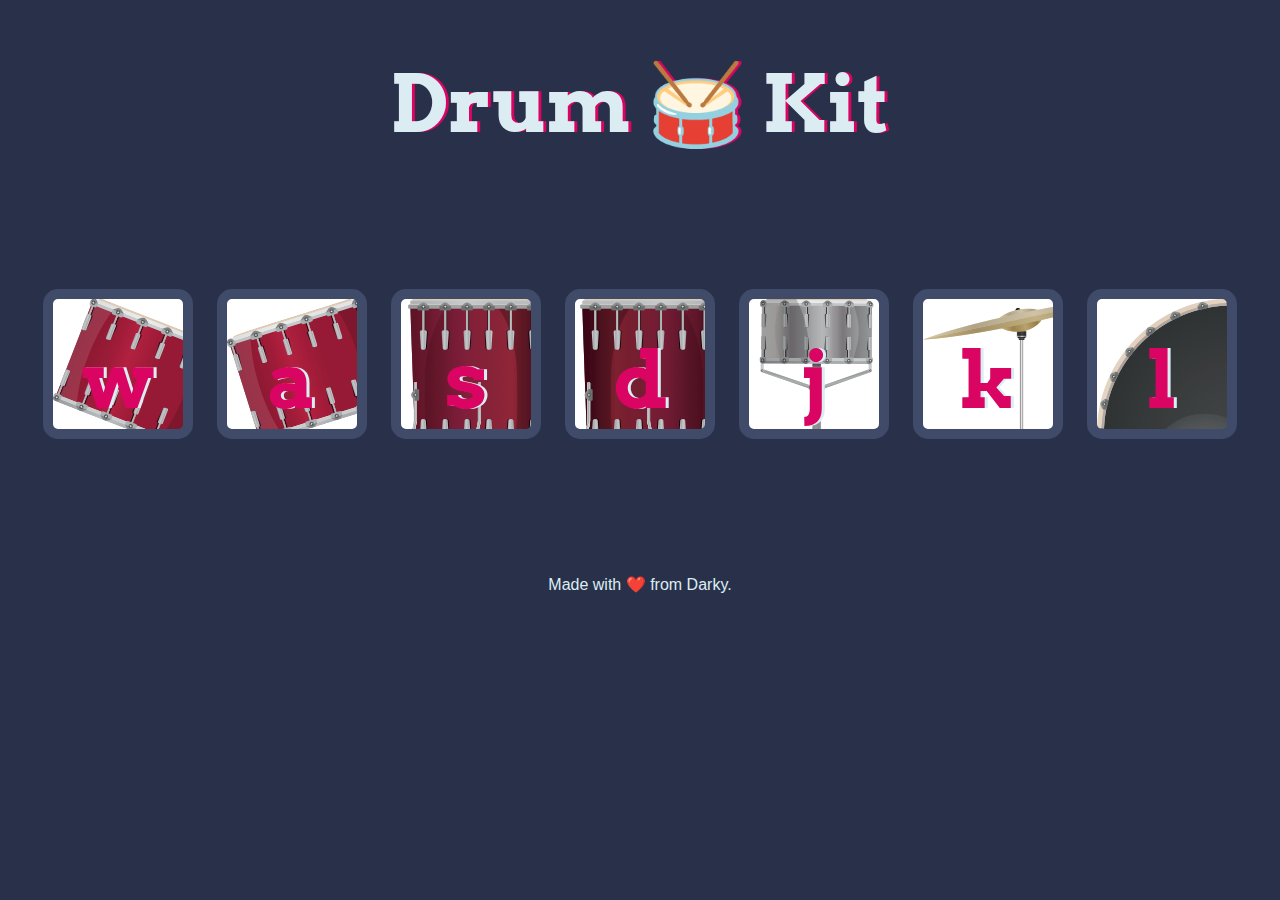
<file: Drum Kit/index.html>
<!DOCTYPE html>
<html lang="en" dir="ltr">

<head>
  <meta charset="utf-8">
  <title>Drum Kit</title>
  <link rel="stylesheet" href="styles.css">
  <link href="https://fonts.googleapis.com/css?family=Arvo" rel="stylesheet">
</head>

<body>
  <h1 id="title">Drum 🥁 Kit</h1>
  <div class="set">
    <button class="w drum">w</button>
    <button class="a drum">a</button>
    <button class="s drum">s</button>
    <button class="d drum">d</button>
    <button class="j drum">j</button>
    <button class="k drum">k</button>
    <button class="l drum">l</button>
  </div>


<script src="index.js" charset="utf-8"></script>

<footer>
  Made with ❤️ from Darky.
</footer>
</body>
</html>
</file>
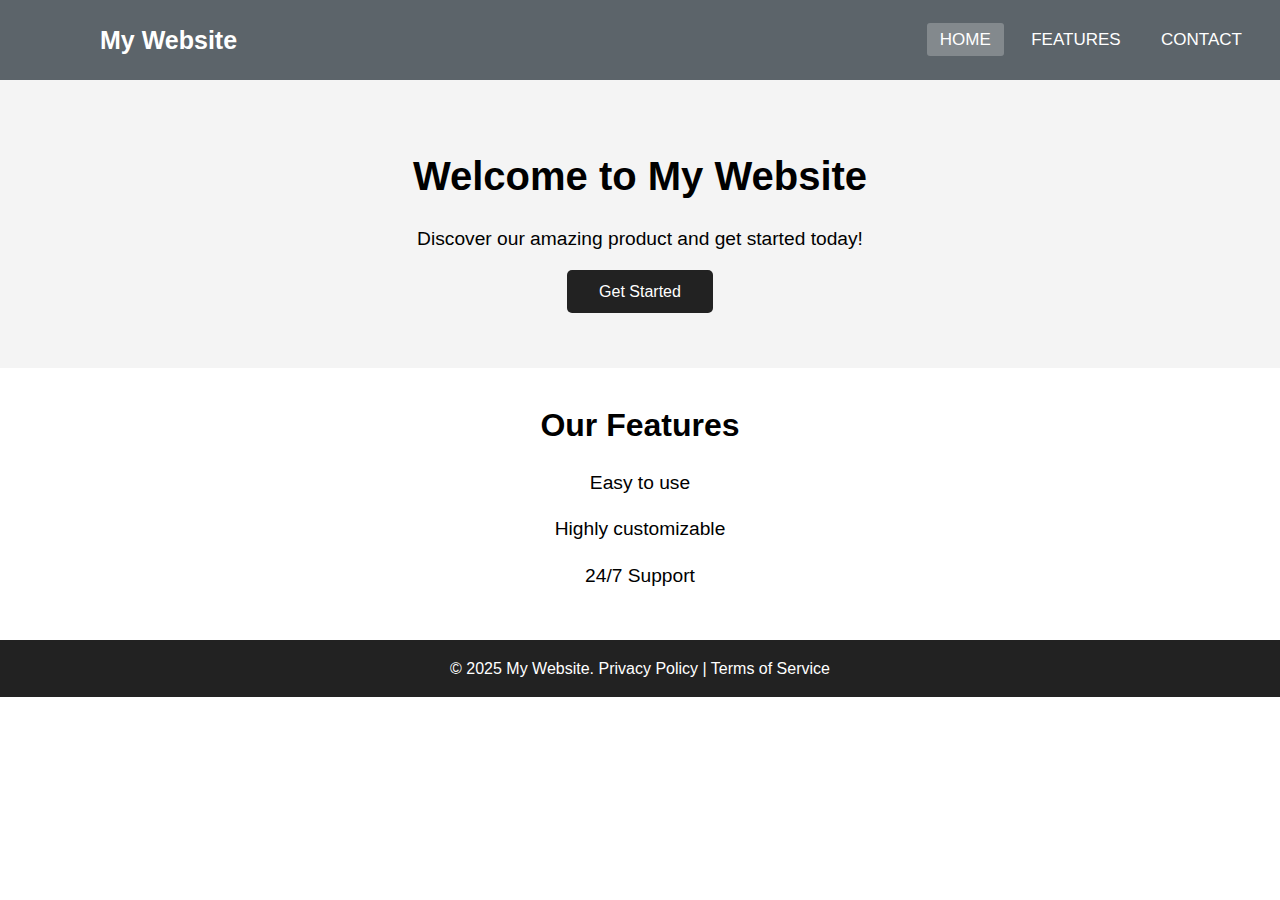
<file: Project-1/index.html>
<!DOCTYPE html>
<html lang="en">
<head>
  <meta charset="UTF-8">
  <meta http-equiv="X-UA-Compatible" content="IE=edge">
  <meta name="viewport" content="width=device-width, initial-scale=1.0">
  <title>Project-1</title>
  <link rel="stylesheet" href="styles.css">
  <link rel="shortcut icon" href="Images/LOGO.jpg" type="image/x-icon">
  <link rel="stylesheet" href="https://cdnjs.cloudflare.com/ajax/libs/font-awesome/5.15.3/css/all.min.css" />

</head>
<body>
  <header class="header">
    <nav>
      <input type="checkbox" id="check">
      <label for="check" class="checkbtn">
        <i class="fas fa-bars"></i>
      </label>
      <label class="logo">My Website</label>
      <ul>
        <li><a class="active" href="index.html">Home</a></li>
        <li><a href="features.html">Features</a></li>
        <li><a href="contact.html">Contact</a></li>
      </ul>
    </nav>
  </header>

  <section class="hero">
    <h1>Welcome to My Website</h1>
    <p>Discover our amazing product and get started today!</p>
    <a href="features.html" class="cta-btn">Get Started</a>
  </section>

  <section class="features">
    <h2>Our Features</h2>
    <ul>
      <li>Easy to use</li>
      <li>Highly customizable</li>
      <li>24/7 Support</li>
    </ul>
  </section>

  <footer>
    <p>&copy; 2025 My Website. <a href="#">Privacy Policy</a> | <a href="#">Terms of Service</a></p>
  </footer>

</body>
</html>
</file>
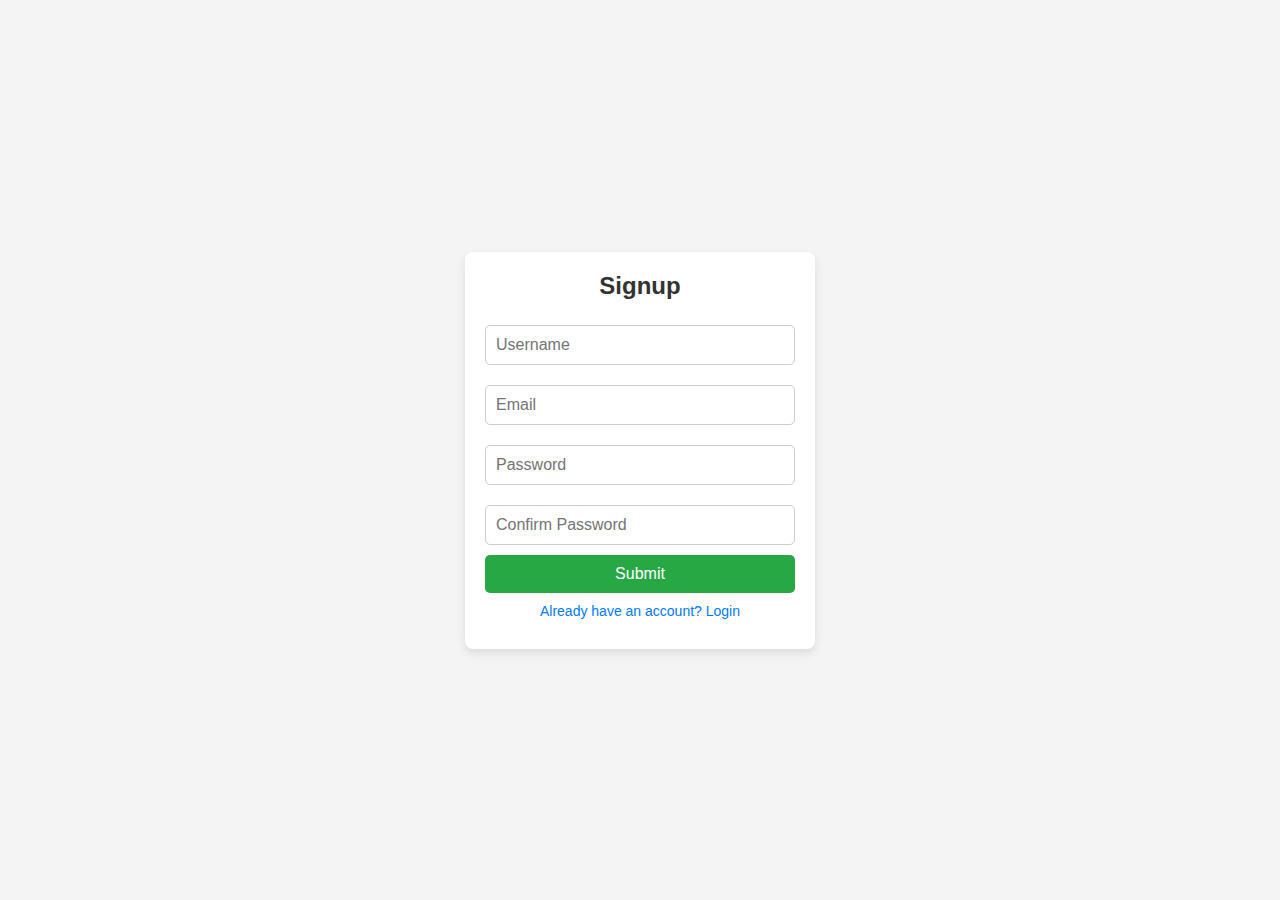
<file: Project-3/index.html>
<!DOCTYPE html>
<html lang="en">
<head>
    <meta charset="UTF-8">
    <meta name="viewport" content="width=device-width, initial-scale=1.0">
    <title>Signup & Login</title>
    <link rel="stylesheet" href="styles.css">
</head>
<body>
    <div class="container">
        <h2 id="form-title">Signup</h2>
        <form id="auth-form" action="auth.php" method="POST">
            <input type="hidden" name="action" value="signup">
            <input type="text" name="username" placeholder="Username" required>
            <input type="email" name="email" placeholder="Email" required>
            <input type="password" name="password" placeholder="Password" required>
            <input type="password" name="confirm_password" placeholder="Confirm Password">
            <button type="submit">Submit</button>
        </form>
        <p class="toggle" onclick="toggleForm()">Already have an account? Login</p>
        <p class="error" id="error-message"></p>
    </div>

    <script>
        function toggleForm() {
            const formTitle = document.getElementById("form-title");
            const form = document.getElementById("auth-form");
            const actionField = document.querySelector("[name='action']");
            if (formTitle.innerText === "Signup") {
                formTitle.innerText = "Login";
                actionField.value = "login";
                document.querySelector("[name='confirm_password']").style.display = "none";
            } else {
                formTitle.innerText = "Signup";
                actionField.value = "signup";
                document.querySelector("[name='confirm_password']").style.display = "block";
            }
        }
    </script>
</body>
</html>
</file>
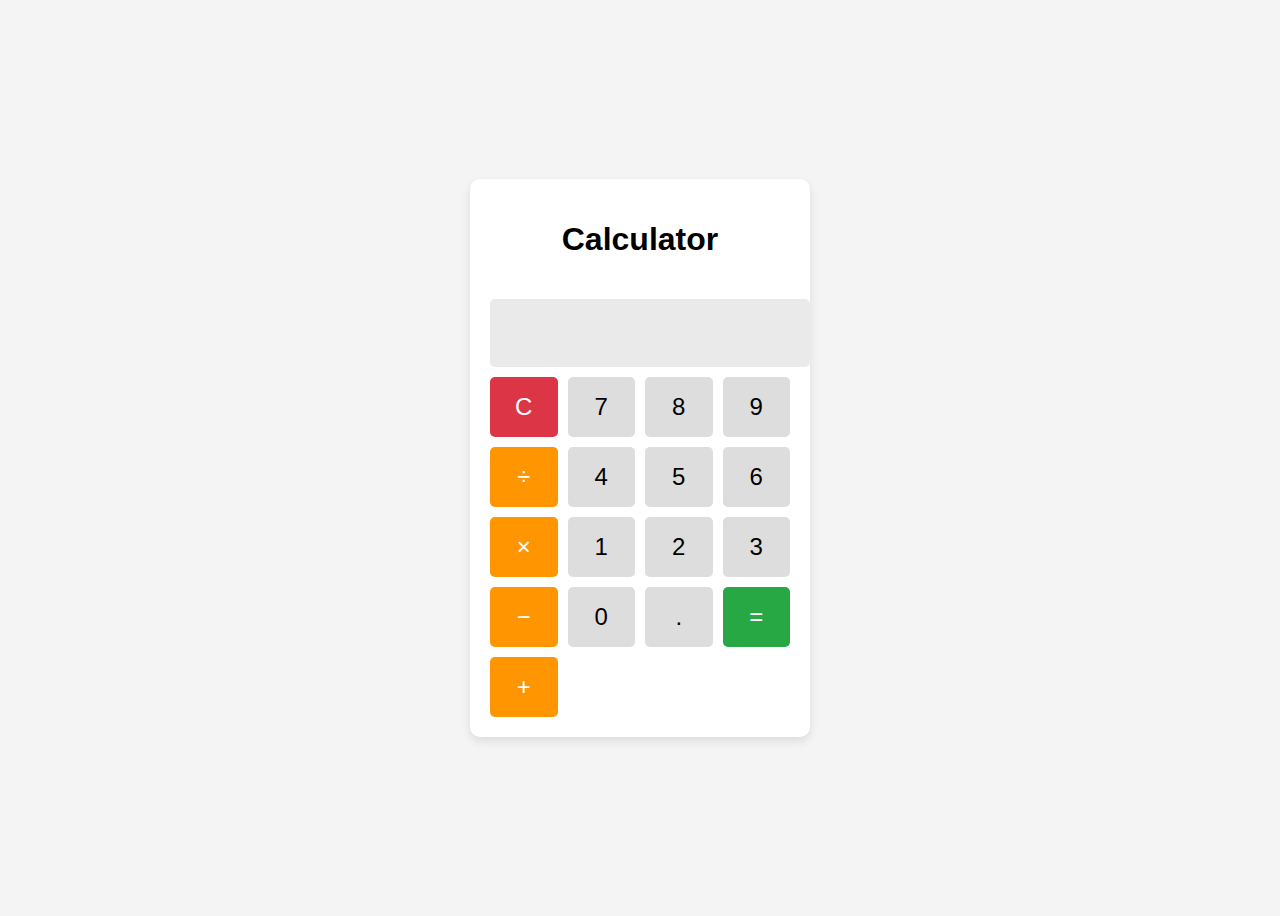
<file: Project-4/index.html>
<!DOCTYPE html>
<html lang="en">
<head>
    <meta charset="UTF-8">
    <meta name="viewport" content="width=device-width, initial-scale=1.0">
    <title>Calculator</title>
    <link rel="stylesheet" href="styles.css">
</head>
<body>
    
    <section class="calculator">
        <h1>Calculator</h1>
        <input type="text" class="display" id="display" disabled>
        <div class="buttons">
            <button class="clear" onclick="clearDisplay()">C</button>
            <button onclick="appendValue('7')">7</button>
            <button onclick="appendValue('8')">8</button>
            <button onclick="appendValue('9')">9</button>
            <button class="operator" onclick="appendValue('/')">&divide;</button>
            <button onclick="appendValue('4')">4</button>
            <button onclick="appendValue('5')">5</button>
            <button onclick="appendValue('6')">6</button>
            <button class="operator" onclick="appendValue('*')">&times;</button>
            <button onclick="appendValue('1')">1</button>
            <button onclick="appendValue('2')">2</button>
            <button onclick="appendValue('3')">3</button>
            <button class="operator" onclick="appendValue('-')">&minus;</button>
            <button onclick="appendValue('0')">0</button>
            <button onclick="appendValue('.')">.</button>
            <button class="equal" onclick="calculateResult()">=</button>
            <button class="operator" onclick="appendValue('+')">&plus;</button>
        </div>
    </section>
    <script src="index.js"></script>
</body>
</html>
</file>
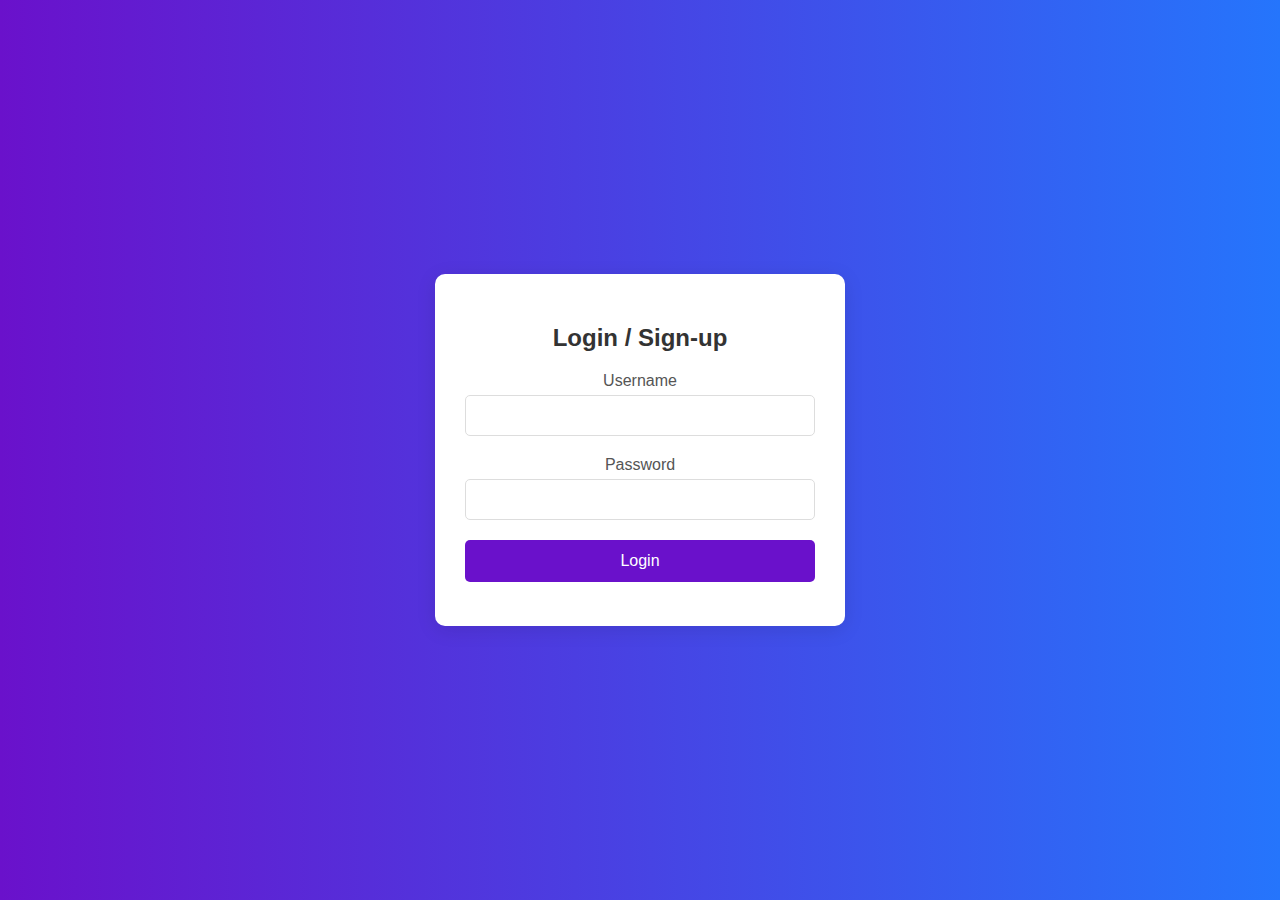
<file: Project-5/index.html>
<!DOCTYPE html>
<html lang="en">
<head>
    <meta charset="UTF-8">
    <meta name="viewport" content="width=device-width, initial-scale=1.0">
    <title>Login Form</title>
    <link rel="stylesheet" href="styles.css">
</head>
<body>
    <div class="container">
        <form id="loginForm">
            <h2>Login / Sign-up</h2>
            <div class="input-group">
                <label for="username">Username</label>
                <input type="text" id="username" name="username" required>
            </div>
            <div class="input-group">
                <label for="password">Password</label>
                <input type="password" id="password" name="password" required>
            </div>
            <button type="submit">Login</button>
            <p id="error-message" class="error-message"></p>
        </form>
    </div>
    <script src="index.js"></script>
</body>
</html>
</file>
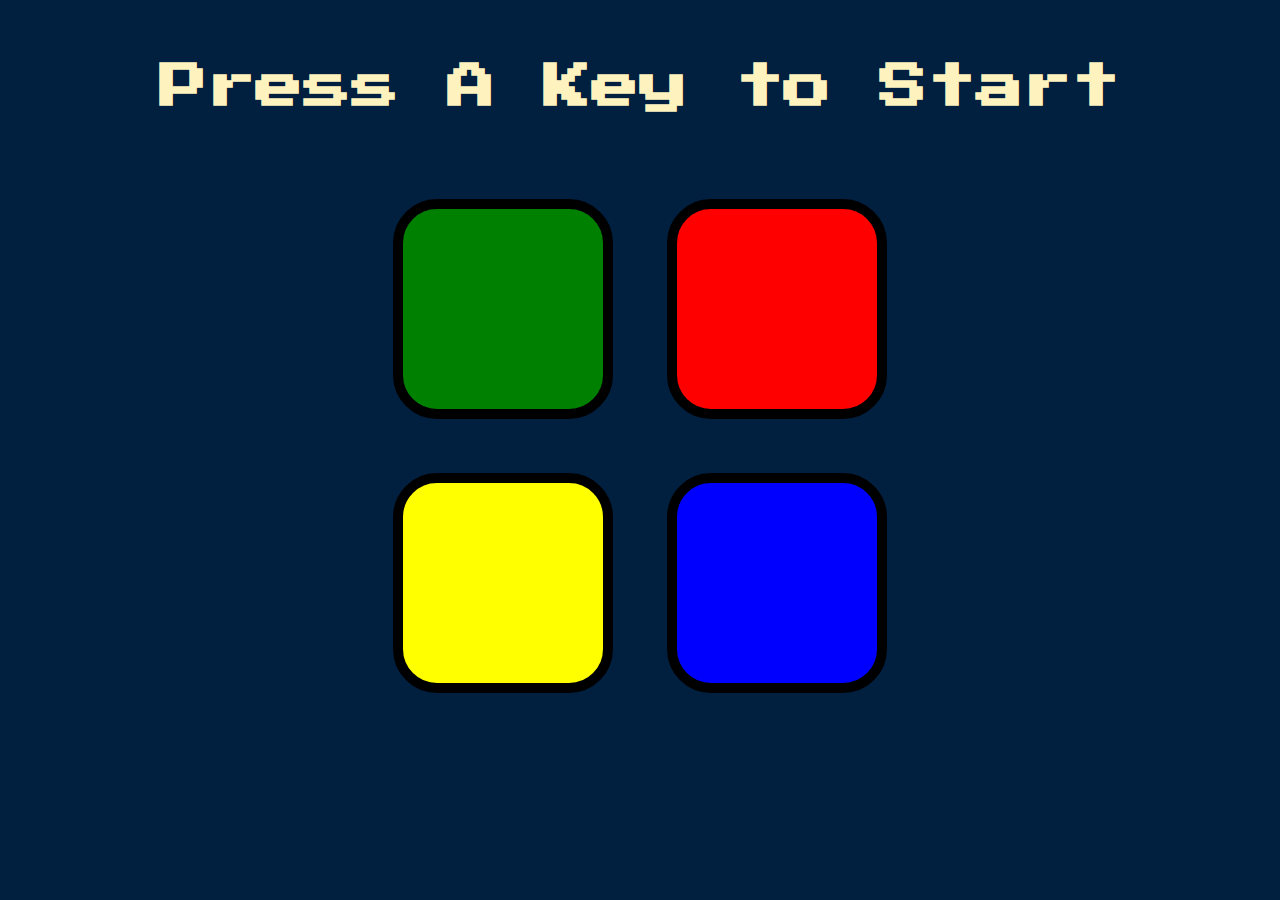
<file: Simon Game/index.html>
<!DOCTYPE html>
<html lang="en" dir="ltr">

<head>
  <meta charset="utf-8">
  <title>Simon</title>
  <link rel="stylesheet" href="styles.css">
  <link href="https://fonts.googleapis.com/css?family=Press+Start+2P" rel="stylesheet">
</head>

<body>
  <h1 id="level-title">Press A Key to Start</h1>
  <div class="container">
    <div lass="row">

      <div type="button" id="green" class="btn green">

      </div>

      <div type="button" id="red" class="btn red">

      </div>
    </div>

    <div class="row">

      <div type="button" id="yellow" class="btn yellow">

      </div>
      <div type="button" id="blue" class="btn blue">

      </div>

    </div>

  </div>

  <script src="https://ajax.googleapis.com/ajax/libs/jquery/3.3.1/jquery.min.js"></script>
  <script src="game.js" charset="utf-8"></script>

</body>

</html>
</file>
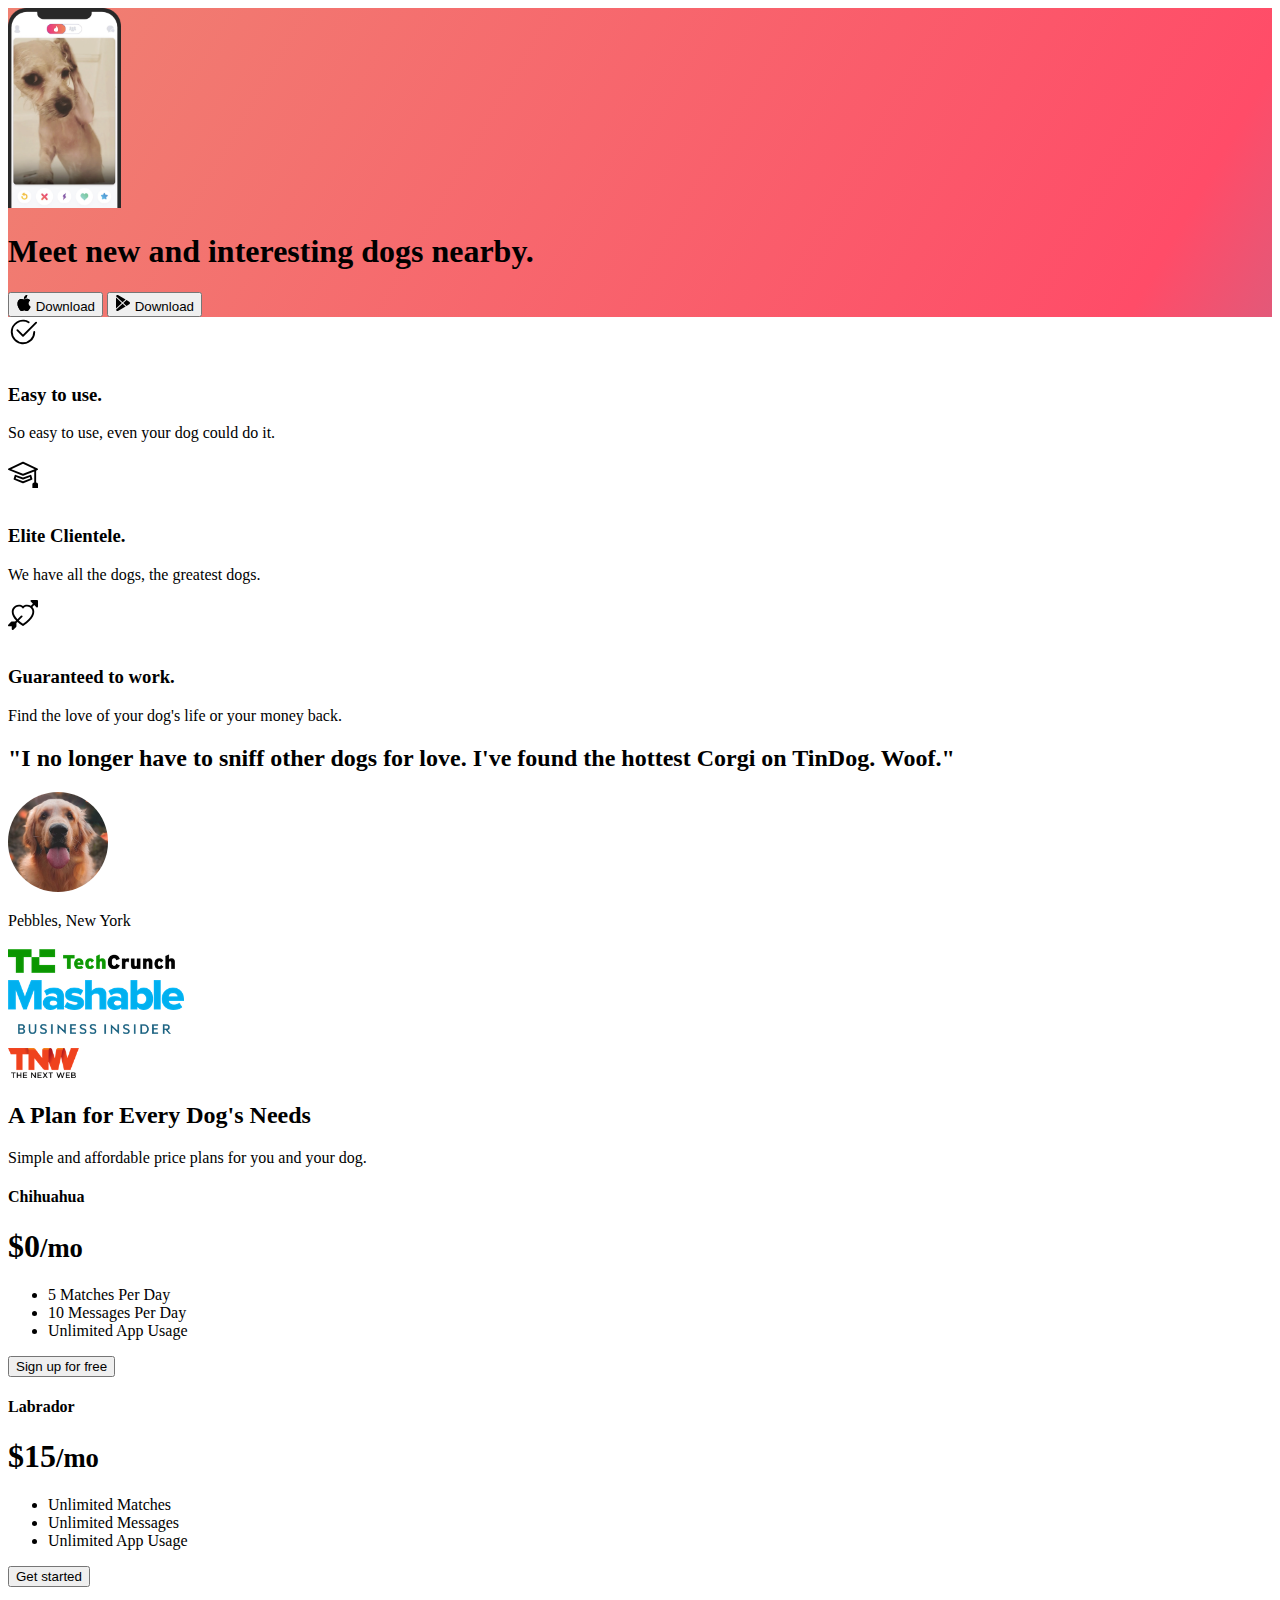
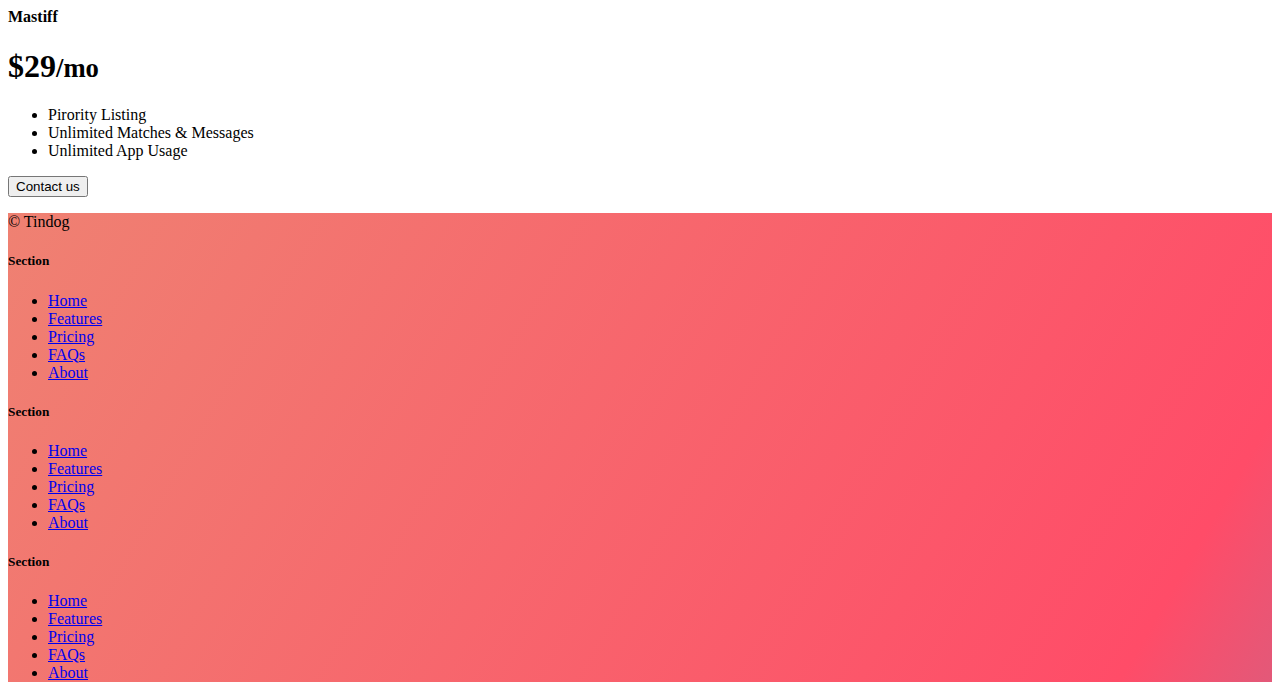
<file: TinDog Project/index.html>
<!DOCTYPE html>
<html lang="en">

<head>
  <meta charset="UTF-8">
  <meta name="viewport" content="width=device-width, initial-scale=1.0">
  <title>TinDog</title>
  <link href="https://cdn.jsdelivr.net/npm/bootstrap@5.3.0-alpha3/dist/css/bootstrap.min.css" rel="stylesheet"
    integrity="sha384-KK94CHFLLe+nY2dmCWGMq91rCGa5gtU4mk92HdvYe+M/SXH301p5ILy+dN9+nJOZ" crossorigin="anonymous">
  <link rel="stylesheet" href="./css/style.css">
</head>

<body>

  <section id="title" class="gradient-background">

    <div class="container col-xxl-8 px-4 pt-5">
      <div class="row flex-lg-row-reverse align-items-center g-5 pt-5">
        <div class="col-10 col-sm-8 col-lg-6">
          <img src="./images/iphone.png" class="d-block mx-lg-auto img-fluid" alt="Bootstrap Themes" height="200"
            loading="lazy">
        </div>
        <div class="col-lg-6">
          <h1 class="display-5 fw-bold text-body-emphasis lh-1 mb-3">Meet new and interesting dogs nearby.</h1>

          <div class="d-grid gap-2 d-md-flex justify-content-md-start">
            <button type="button" class="btn btn-light btn-lg px-4 me-md-2"><svg xmlns="http://www.w3.org/2000/svg"
                width="16" height="16" fill="currentColor" class="bi bi-apple mb-1" viewBox="0 0 16 16">
                <path
                  d="M11.182.008C11.148-.03 9.923.023 8.857 1.18c-1.066 1.156-.902 2.482-.878 2.516.024.034 1.52.087 2.475-1.258.955-1.345.762-2.391.728-2.43Zm3.314 11.733c-.048-.096-2.325-1.234-2.113-3.422.212-2.189 1.675-2.789 1.698-2.854.023-.065-.597-.79-1.254-1.157a3.692 3.692 0 0 0-1.563-.434c-.108-.003-.483-.095-1.254.116-.508.139-1.653.589-1.968.607-.316.018-1.256-.522-2.267-.665-.647-.125-1.333.131-1.824.328-.49.196-1.422.754-2.074 2.237-.652 1.482-.311 3.83-.067 4.56.244.729.625 1.924 1.273 2.796.576.984 1.34 1.667 1.659 1.899.319.232 1.219.386 1.843.067.502-.308 1.408-.485 1.766-.472.357.013 1.061.154 1.782.539.571.197 1.111.115 1.652-.105.541-.221 1.324-1.059 2.238-2.758.347-.79.505-1.217.473-1.282Z" />
                <path
                  d="M11.182.008C11.148-.03 9.923.023 8.857 1.18c-1.066 1.156-.902 2.482-.878 2.516.024.034 1.52.087 2.475-1.258.955-1.345.762-2.391.728-2.43Zm3.314 11.733c-.048-.096-2.325-1.234-2.113-3.422.212-2.189 1.675-2.789 1.698-2.854.023-.065-.597-.79-1.254-1.157a3.692 3.692 0 0 0-1.563-.434c-.108-.003-.483-.095-1.254.116-.508.139-1.653.589-1.968.607-.316.018-1.256-.522-2.267-.665-.647-.125-1.333.131-1.824.328-.49.196-1.422.754-2.074 2.237-.652 1.482-.311 3.83-.067 4.56.244.729.625 1.924 1.273 2.796.576.984 1.34 1.667 1.659 1.899.319.232 1.219.386 1.843.067.502-.308 1.408-.485 1.766-.472.357.013 1.061.154 1.782.539.571.197 1.111.115 1.652-.105.541-.221 1.324-1.059 2.238-2.758.347-.79.505-1.217.473-1.282Z" />
              </svg> Download</button>
            <button type="button" class="btn btn-outline-light btn-lg px-4"><svg xmlns="http://www.w3.org/2000/svg"
                width="16" height="16" fill="currentColor" class="bi bi-google-play mb-1" viewBox="0 0 16 16">
                <path
                  d="M14.222 9.374c1.037-.61 1.037-2.137 0-2.748L11.528 5.04 8.32 8l3.207 2.96 2.694-1.586Zm-3.595 2.116L7.583 8.68 1.03 14.73c.201 1.029 1.36 1.61 2.303 1.055l7.294-4.295ZM1 13.396V2.603L6.846 8 1 13.396ZM1.03 1.27l6.553 6.05 3.044-2.81L3.333.215C2.39-.341 1.231.24 1.03 1.27Z" />
              </svg> Download</button>
          </div>
        </div>
      </div>
    </div>
  </section>

  <section id="features">
    <div class="container mt-5">
      <div class="row g-4 py-5 row-cols-1 row-cols-lg-3">
        <div class="col d-flex align-items-start">
          <div
            class="icon-square text-body-emphasis bg-body-secondary d-inline-flex align-items-center justify-content-center fs-4 flex-shrink-0 me-3">
            <svg xmlns="http://www.w3.org/2000/svg" height="30" fill="currentColor" class="bi bi-check2-circle"
              viewBox="0 0 16 16">
              <path
                d="M2.5 8a5.5 5.5 0 0 1 8.25-4.764.5.5 0 0 0 .5-.866A6.5 6.5 0 1 0 14.5 8a.5.5 0 0 0-1 0 5.5 5.5 0 1 1-11 0z" />
              <path
                d="M15.354 3.354a.5.5 0 0 0-.708-.708L8 9.293 5.354 6.646a.5.5 0 1 0-.708.708l3 3a.5.5 0 0 0 .708 0l7-7z" />
            </svg>
          </div>
          <div>
            <h3 class="fs-2">Easy to use.</h3>
            <p>So easy to use, even your dog could do it.</p>

          </div>
        </div>
        <div class="col d-flex align-items-start">
          <div
            class="icon-square text-body-emphasis bg-body-secondary d-inline-flex align-items-center justify-content-center fs-4 flex-shrink-0 me-3">
            <svg xmlns="http://www.w3.org/2000/svg" height="30" fill="currentColor" class="bi bi-mortarboard"
              viewBox="0 0 16 16">
              <path
                d="M8.211 2.047a.5.5 0 0 0-.422 0l-7.5 3.5a.5.5 0 0 0 .025.917l7.5 3a.5.5 0 0 0 .372 0L14 7.14V13a1 1 0 0 0-1 1v2h3v-2a1 1 0 0 0-1-1V6.739l.686-.275a.5.5 0 0 0 .025-.917l-7.5-3.5ZM8 8.46 1.758 5.965 8 3.052l6.242 2.913L8 8.46Z" />
              <path
                d="M4.176 9.032a.5.5 0 0 0-.656.327l-.5 1.7a.5.5 0 0 0 .294.605l4.5 1.8a.5.5 0 0 0 .372 0l4.5-1.8a.5.5 0 0 0 .294-.605l-.5-1.7a.5.5 0 0 0-.656-.327L8 10.466 4.176 9.032Zm-.068 1.873.22-.748 3.496 1.311a.5.5 0 0 0 .352 0l3.496-1.311.22.748L8 12.46l-3.892-1.556Z" />
            </svg>
          </div>
          <div>
            <h3 class="fs-2">Elite Clientele.</h3>
            <p>We have all the dogs, the greatest dogs.</p>

          </div>
        </div>
        <div class="col d-flex align-items-start">
          <div
            class="icon-square text-body-emphasis bg-body-secondary d-inline-flex align-items-center justify-content-center fs-4 flex-shrink-0 me-3">
            <svg xmlns="http://www.w3.org/2000/svg" height="30" fill="currentColor" class="bi bi-arrow-through-heart"
              viewBox="0 0 16 16">
              <path fill-rule="evenodd"
                d="M2.854 15.854A.5.5 0 0 1 2 15.5V14H.5a.5.5 0 0 1-.354-.854l1.5-1.5A.5.5 0 0 1 2 11.5h1.793l.53-.53c-.771-.802-1.328-1.58-1.704-2.32-.798-1.575-.775-2.996-.213-4.092C3.426 2.565 6.18 1.809 8 3.233c1.25-.98 2.944-.928 4.212-.152L13.292 2 12.147.854A.5.5 0 0 1 12.5 0h3a.5.5 0 0 1 .5.5v3a.5.5 0 0 1-.854.354L14 2.707l-1.006 1.006c.236.248.44.531.6.845.562 1.096.585 2.517-.213 4.092-.793 1.563-2.395 3.288-5.105 5.08L8 13.912l-.276-.182a21.86 21.86 0 0 1-2.685-2.062l-.539.54V14a.5.5 0 0 1-.146.354l-1.5 1.5Zm2.893-4.894A20.419 20.419 0 0 0 8 12.71c2.456-1.666 3.827-3.207 4.489-4.512.679-1.34.607-2.42.215-3.185-.817-1.595-3.087-2.054-4.346-.761L8 4.62l-.358-.368c-1.259-1.293-3.53-.834-4.346.761-.392.766-.464 1.845.215 3.185.323.636.815 1.33 1.519 2.065l1.866-1.867a.5.5 0 1 1 .708.708L5.747 10.96Z" />
            </svg>
          </div>
          <div>
            <h3 class="fs-2">Guaranteed to work.</h3>
            <p>Find the love of your dog's life or your money back.</p>

          </div>
        </div>
      </div>
    </div>
  </section>


  <section id="testimonial">
    <div class="my-5">
      <div class="p-5 text-center bg-body-tertiary">
        <div class="container py-5">
          <h2 class="text-body-emphasis">"I no longer have to sniff other dogs for love. I've found the hottest Corgi on
            TinDog. Woof."</h2>
          <img class="profile-img mt-5" src="./images/dog-img.jpg" alt="dog image">
          <p class="col-lg-8 mx-auto lead mt-2">
            Pebbles, New York
          </p>
        </div>

        <div class="container">
          <div class="row">
            <div class="col-lg-3 col-sm-12">
              <img src="./images/techcrunch.png" alt="techcrunch" height="30">
            </div>
            <div class="col-lg-3 col-sm-12">
              <img src="./images/mashable.png" alt="mashable" height="30">
            </div>
            <div class="col-lg-3 col-sm-12">
              <img src="./images/bizinsider.png" alt="bizinsider" height="30">
            </div>
            <div class="col-lg-3 col-sm-12">
              <img src="./images/tnw.png" alt="tnw" height="30">
            </div>
          </div>
        </div>
      </div>
    </div>
  </section>


  <section id="pricing">
    <div class="container">
      <div class="pricing-header p-3 pb-md-4 mx-auto text-center">
        <h2 class="display-4 fw-normal">A Plan for Every Dog's Needs</h2>
        <p class="fs-5 text-body-secondary">Simple and affordable price plans for you and your dog.
      </div>
      <div class="row row-cols-1 row-cols-md-3 mb-3 text-center">
        <div class="col">
          <div class="card mb-4 rounded-3 shadow-sm">
            <div class="card-header py-3">
              <h4 class="my-0 fw-normal">Chihuahua</h4>
            </div>
            <div class="card-body">
              <h1 class="card-title pricing-card-title">$0<small class="text-body-secondary fw-light">/mo</small></h1>
              <ul class="list-unstyled mt-3 mb-4">
                <li>5 Matches Per Day</li>
                <li>10 Messages Per Day</li>
                <li>Unlimited App Usage</li>
              </ul>
              <button type="button" class="w-100 btn btn-lg btn-outline-dark">Sign up for free</button>
            </div>
          </div>
        </div>
        <div class="col">
          <div class="card mb-4 rounded-3 shadow-sm">
            <div class="card-header py-3">
              <h4 class="my-0 fw-normal">Labrador</h4>
            </div>
            <div class="card-body">
              <h1 class="card-title pricing-card-title">$15<small class="text-body-secondary fw-light">/mo</small></h1>
              <ul class="list-unstyled mt-3 mb-4">
                <li>Unlimited Matches</li>
                <li>Unlimited Messages</li>
                <li>Unlimited App Usage</li>
              </ul>
              <button type="button" class="w-100 btn btn-lg btn-dark">Get started</button>
            </div>
          </div>
        </div>
        <div class="col">
          <div class="card mb-4 rounded-3 shadow-sm border-dark">
            <div class="card-header py-3 text-bg-dark border-dark">
              <h4 class="my-0 fw-normal">Mastiff</h4>
            </div>
            <div class="card-body">
              <h1 class="card-title pricing-card-title">$29<small class="text-body-secondary fw-light">/mo</small></h1>
              <ul class="list-unstyled mt-3 mb-4">
                <li>Pirority Listing</li>
                <li>Unlimited Matches & Messages</li>
                <li>Unlimited App Usage</li>
              </ul>
              <button type="button" class="w-100 btn btn-lg btn-dark">Contact us</button>
            </div>
          </div>
        </div>
      </div>
    </div>
  </section>


  <section id="contact" class="gradient-background">
    <div class="container ">
      <footer class="row row-cols-1 row-cols-sm-2 row-cols-md-5 py-5 mt-5 border-top">
        <div class="col mb-3">

          <p class="text-body-secondary">© Tindog</p>
        </div>

        <div class="col mb-3">

        </div>

        <div class="col mb-3">
          <h5>Section</h5>
          <ul class="nav flex-column">
            <li class="nav-item mb-2"><a href="#" class="nav-link p-0 text-body-secondary">Home</a></li>
            <li class="nav-item mb-2"><a href="#" class="nav-link p-0 text-body-secondary">Features</a></li>
            <li class="nav-item mb-2"><a href="#" class="nav-link p-0 text-body-secondary">Pricing</a></li>
            <li class="nav-item mb-2"><a href="#" class="nav-link p-0 text-body-secondary">FAQs</a></li>
            <li class="nav-item mb-2"><a href="#" class="nav-link p-0 text-body-secondary">About</a></li>
          </ul>
        </div>

        <div class="col mb-3">
          <h5>Section</h5>
          <ul class="nav flex-column">
            <li class="nav-item mb-2"><a href="#" class="nav-link p-0 text-body-secondary">Home</a></li>
            <li class="nav-item mb-2"><a href="#" class="nav-link p-0 text-body-secondary">Features</a></li>
            <li class="nav-item mb-2"><a href="#" class="nav-link p-0 text-body-secondary">Pricing</a></li>
            <li class="nav-item mb-2"><a href="#" class="nav-link p-0 text-body-secondary">FAQs</a></li>
            <li class="nav-item mb-2"><a href="#" class="nav-link p-0 text-body-secondary">About</a></li>
          </ul>
        </div>

        <div class="col mb-3">
          <h5>Section</h5>
          <ul class="nav flex-column">
            <li class="nav-item mb-2"><a href="#" class="nav-link p-0 text-body-secondary">Home</a></li>
            <li class="nav-item mb-2"><a href="#" class="nav-link p-0 text-body-secondary">Features</a></li>
            <li class="nav-item mb-2"><a href="#" class="nav-link p-0 text-body-secondary">Pricing</a></li>
            <li class="nav-item mb-2"><a href="#" class="nav-link p-0 text-body-secondary">FAQs</a></li>
            <li class="nav-item mb-2"><a href="#" class="nav-link p-0 text-body-secondary">About</a></li>
          </ul>
        </div>
      </footer>
    </div>
  </section>
</body>

</html>
</file>
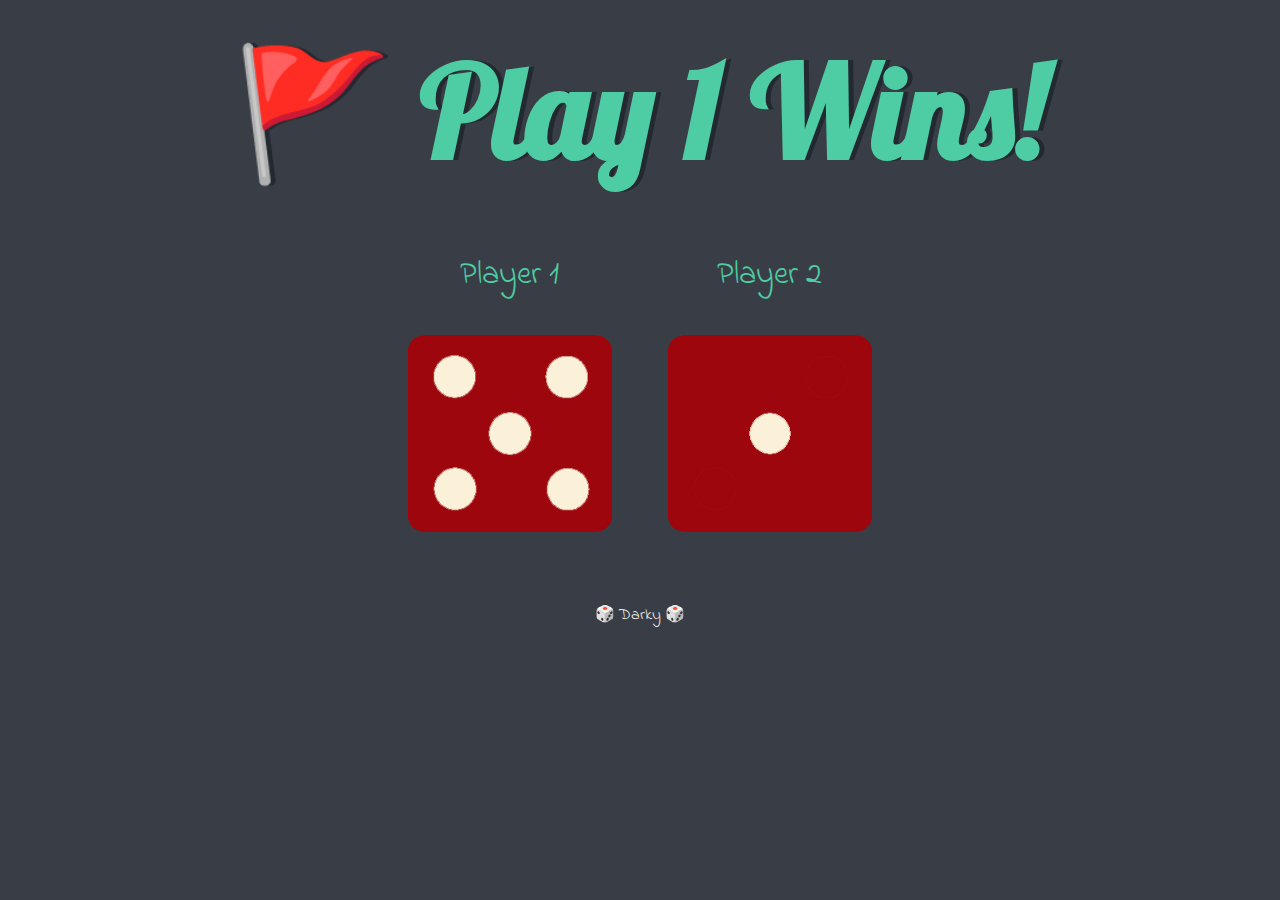
<file: Dicee/dicee.html>
<!DOCTYPE html>
<html lang="en" dir="ltr">
  <head>
    <meta charset="utf-8">
    <title>Dicee</title>
    <link rel="stylesheet" href="styles.css">
    <link href="https://fonts.googleapis.com/css?family=Indie+Flower|Lobster" rel="stylesheet">

  </head>
  <body>

    <div class="container">
      <h1>Refresh Me</h1>

      <div class="dice">
        <p>Player 1</p>
        <img class="img1" src="images/dice6.png">
      </div>

      <div class="dice">
        <p>Player 2</p>
        <img class="img2" src="images/dice6.png">
      </div>

    </div>

    <script src="index.js" charset="utf-8"></script>

      </body>

      <footer>
        🎲 Darky 🎲 
      </footer>
    </html>
</file>
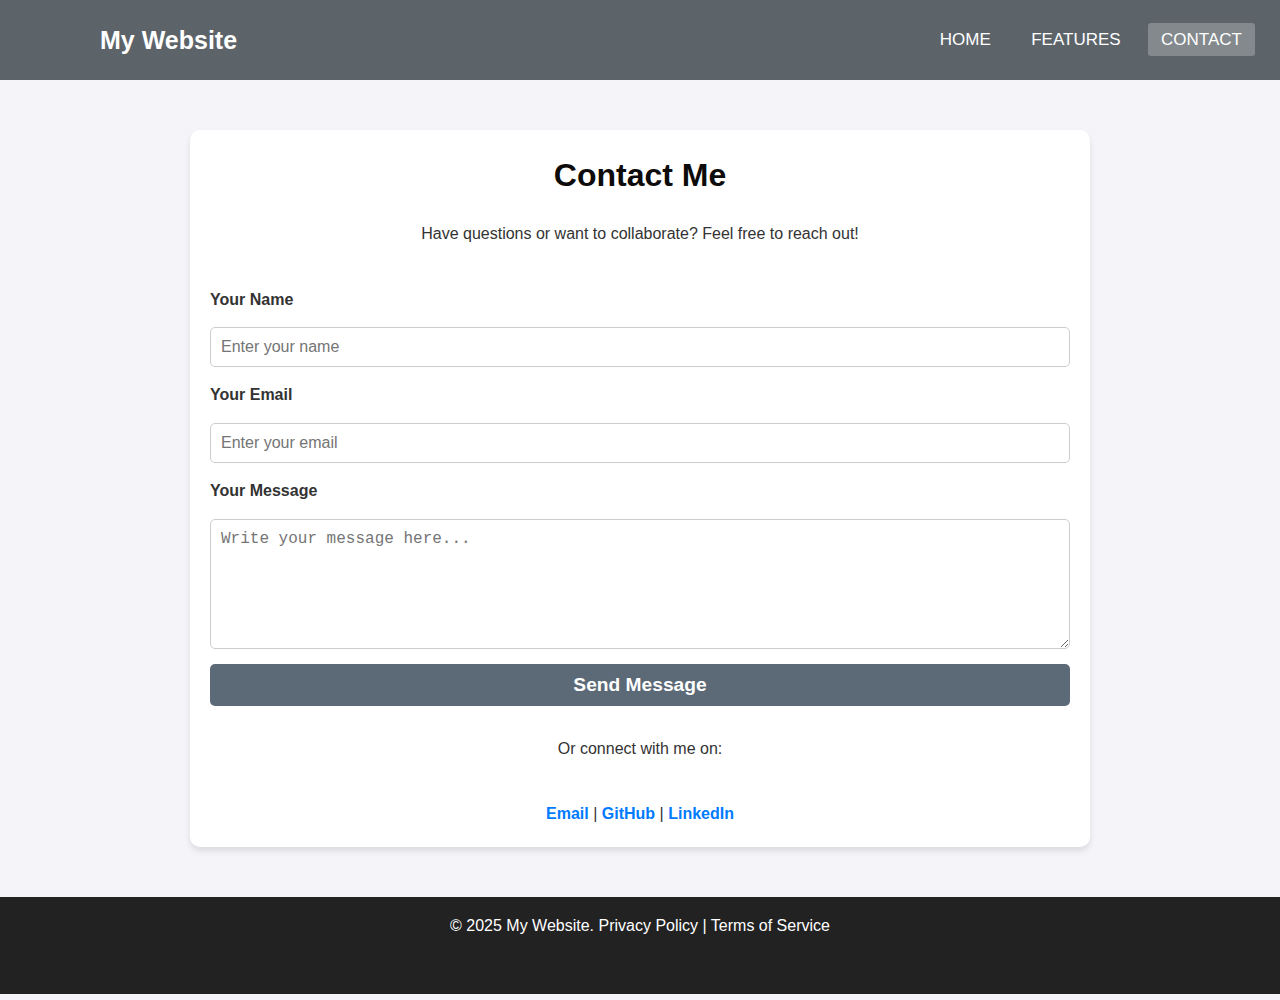
<file: Project-1/contact.html>
<!DOCTYPE html>
<html lang="en">
<head>
  <meta charset="UTF-8">
  <meta name="viewport" content="width=device-width, initial-scale=1.0">
  <title>Contact</title>
  <link rel="stylesheet" href="contact.css">
  <link rel="stylesheet" href="https://cdnjs.cloudflare.com/ajax/libs/font-awesome/5.15.3/css/all.min.css" />

</head>
<body>
  <header class="header">
    <nav>
      <input type="checkbox" id="check">
      <label for="check" class="checkbtn">
        <i class="fas fa-bars"></i>
      </label>
      <label class="logo">My Website</label>
      <ul>
        <li><a href="index.html">Home</a></li>
        <li><a href="features.html">Features</a></li>
        <li><a class="active" href="contact.html">Contact</a></li>
      </ul>
    </nav>
  </header>
  
    <div class="container">
      <h1>Contact Me</h1>
      <p>Have questions or want to collaborate? Feel free to reach out!</p>
      <form action="https://formspree.io/f/{your_form_id}" method="POST">
        <label for="name">Your Name</label>
        <input type="text" id="name" name="name" placeholder="Enter your name" required>
  
        <label for="email">Your Email</label>
        <input type="email" id="email" name="_replyto" placeholder="Enter your email" required>
  
        <label for="message">Your Message</label>
        <textarea id="message" name="message" rows="6" placeholder="Write your message here..." required></textarea>
  
        <button type="submit">Send Message</button>
      </form>
  
      <div class="contact-info">
        <p>Or connect with me on:</p>
        <a href="mailto:rajsurya5789@gmail.com">Email</a> | 
        <a href="https://github.com/DarkzCoderr" target="_blank">GitHub</a> | 
        <a href="https://linkedin.com/in/suryawebdev" target="_blank">LinkedIn</a>
      </div>
    </div>

  <footer>
    <p>&copy; 2025 My Website. <a href="#">Privacy Policy</a> | <a href="#">Terms of Service</a></p>
  </footer>
</body>
</html>
</file>
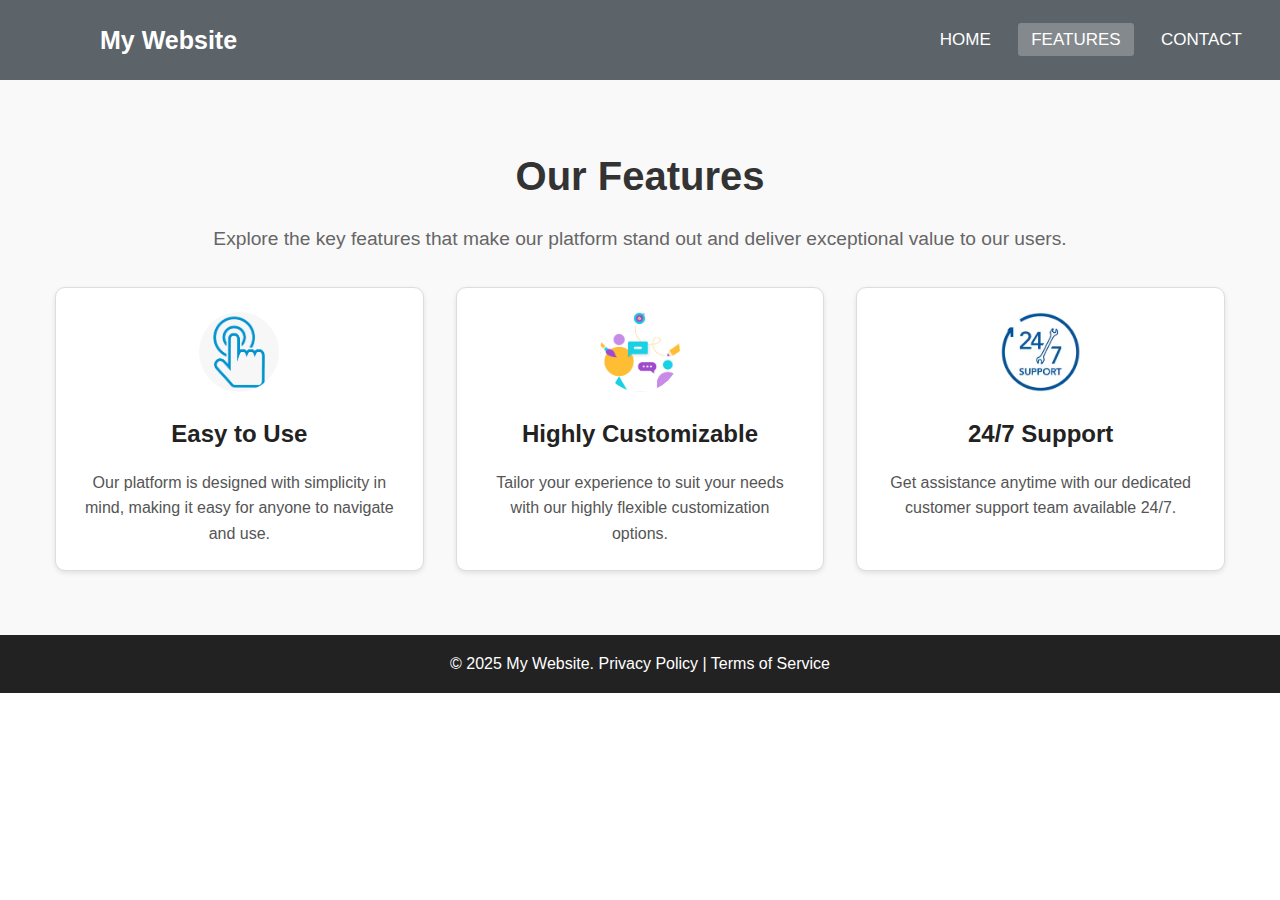
<file: Project-1/features.html>
<!DOCTYPE html>
<html lang="en">
<head>
  <meta charset="UTF-8">
  <meta name="viewport" content="width=device-width, initial-scale=1.0">
  <title>Features</title>
  <link rel="stylesheet" href="features.css">
  <link rel="stylesheet" href="https://cdnjs.cloudflare.com/ajax/libs/font-awesome/5.15.3/css/all.min.css" />

</head>
<body>
  <header class="header">
    <nav>
      <input type="checkbox" id="check">
      <label for="check" class="checkbtn">
        <i class="fas fa-bars"></i>
      </label>
      <label class="logo">My Website</label>
      <ul>
        <li><a href="index.html">Home</a></li>
        <li><a class="active" href="features.html">Features</a></li>
        <li><a href="contact.html">Contact</a></li>
      </ul>
    </nav>
  </header>

  <section class="feature-page">
    <div class="container">
      <h1 class="section-title">Our Features</h1>
      <p class="section-subtitle">
        Explore the key features that make our platform stand out and deliver exceptional value to our users.
      </p>
      <div class="features-grid">

        <div class="feature-card">
          <img src="Images/easy-access.png" alt="Easy to Use" class="feature-icon">
          <h2>Easy to Use</h2>
          <p>
            Our platform is designed with simplicity in mind, making it easy for anyone to navigate and use.
          </p>
        </div>

        <div class="feature-card">
          <img src="Images/customisable.webp" alt="Customizable" class="feature-icon">
          <h2>Highly Customizable</h2>
          <p>
            Tailor your experience to suit your needs with our highly flexible customization options.
          </p>
        </div>

        <div class="feature-card">
          <img src="Images/support.avif" alt="24/7 Support" class="feature-icon">
          <h2>24/7 Support</h2>
          <p>
            Get assistance anytime with our dedicated customer support team available 24/7.
          </p>
        </div>
      </div>
    </div>
  </section>

  <footer>
    <p>&copy; 2025 My Website. <a href="#">Privacy Policy</a> | <a href="#">Terms of Service</a></p>
  </footer>
</body>
</html>
</file>
<file: Drum Kit/styles.css>
body {
  text-align: center;
  background-color: #283149;
}

h1 {
  font-size: 5rem;
  color: #DBEDF3;
  font-family: "Arvo", cursive;
  text-shadow: 3px 0 #DA0463;

}

footer {
  color: #DBEDF3;
  font-family: sans-serif;
}

.w {
  background-image: url("images/tom1.png");
}

.a {
  background-image: url("images/tom2.png");
}

.s {
  background-image: url("images/tom3.png");
}

.d {
  background-image: url("images/tom4.png");
}

.j {
  background-image: url("images/snare.png");
}

.k {
  background-image: url("images/crash.png");
}

.l {
  background-image: url("images/kick.png");
}

.set {
  margin: 10% auto;
}

.pressed {
  box-shadow: 0 3px 4px 0 #DBEDF3;
  opacity: 0.5;
}

.red {
  color: red;
}

.drum {
  outline: none;
  border: 10px solid #404B69;
  font-size: 5rem;
  font-family: 'Arvo', cursive;
  line-height: 2;
  font-weight: 900;
  color: #DA0463;
  text-shadow: 3px 0 #DBEDF3;
  border-radius: 15px;
  display: inline-block;
  width: 150px;
  height: 150px;
  text-align: center;
  margin: 10px;
  background-color: white;
}
</file>
<file: Project-1/styles.css>
* {
  margin: 0;
  padding: 0;
  box-sizing: border-box;
}

body {
  font-family: 'Arial', sans-serif;
  line-height: 1.6;
}

.container {
  max-width: 1200px;
  margin: 0 auto;
  padding: 0 15px;
}

nav {
  background: #5c646a;
  height: 80px;
  width: 100%;
}
label.logo {
  color: white;
  font-size: 25px;
  line-height: 80px;
  padding: 0 100px;
  font-weight: bold;
}
nav ul {
  float: right;
  margin-right: 20px;
}
nav ul li {
  display: inline-block;
  line-height: 80px;
  margin: 0 5px;
}
nav ul li a {
  color: white;
  font-size: 17px;
  padding: 7px 13px;
  border-radius: 3px;
  text-transform: uppercase;
  text-decoration: none;
}
a.active,
a:hover {
  background: #ffffff3d;
  transition: .5s;
}
.checkbtn {
  font-size: 22px;
  color: white;
  float: right;
  line-height: 80px;
  margin-right: 30px;
  cursor: pointer;
  display: none;
}
#check {
  display: none;
}
@media (max-width: 1050px) {
  label.logo {
    padding-left: 30px;
  }
  nav ul li a {
    font-size: 16px;
  }
}

.hero {
  text-align: center;
  padding: 4rem 1rem;
  background: #f4f4f4;
}

.hero h1 {
  font-size: 2.5rem;
  margin-bottom: 1rem;
}

.hero p {
  font-size: 1.2rem;
  margin-bottom: 1.5rem;
}

.cta-btn {
  background-color: #222;
  color: white;
  padding: 0.8rem 2rem;
  text-decoration: none;
  border-radius: 5px;
  transition: background 0.3s ease;
}

.cta-btn:hover {
  background-color: #444;
}


.features {
  padding: 2rem 1rem;
  text-align: center;
}

.features h2 {
  font-size: 2rem;
  margin-bottom: 1rem;
}

.features ul {
  list-style: none;
}

.features ul li {
  font-size: 1.2rem;
  margin-bottom: 1rem;
}


/*media query for mobile width!!*/
@media (max-width: 890px) {
  .checkbtn {
    display: block;
  }
  label.logo {
    font-size: 22px;
  }
  ul {
    position: fixed;
    width: 100%;
    height: 100vh;
    background: #5c646a;
    top: 80px;
    left: -100%;
    text-align: center;
    transition: all .5s;
  }
  nav ul li {
    display: block;
    margin: 50px 0;
    line-height: 30px;
  }
  nav ul li a {
    font-size: 20px;
  }
  a:hover,
  a.active {
    background: none;
    color: #0082e6;
  }
  #check:checked~ul {
    left: 0;
  }
}

footer {
  background-color: #222;
  color: white;
  text-align: center;
  padding: 1rem;
}

footer a {
  color: white;
  text-decoration: none;
}

footer a:hover {
  text-decoration: underline;
}
</file>
<file: Project-3/styles.css>
* { 
    font-family: Arial, sans-serif; 
    box-sizing: border-box; 
    margin: 0; 
    padding: 0;
}

body { 
    display: flex; 
    justify-content: center; 
    align-items: center; 
    height: 100vh; 
    background: #f4f4f4; 
    padding: 20px; 
}

.container { 
    width: 100%; 
    max-width: 350px; 
    padding: 20px; 
    background: white; 
    box-shadow: 0 4px 10px rgba(0, 0, 0, 0.1); 
    border-radius: 8px; 
}

h2 { 
    text-align: center; 
    color: #333; 
    margin-bottom: 15px; 
}

input { 
    width: 100%; 
    padding: 10px; 
    margin: 10px 0; 
    border: 1px solid #ccc; 
    border-radius: 5px; 
    font-size: 16px; 
    outline: none; 
    transition: border 0.3s ease-in-out; 
}

input:focus { 
    border-color: #007bff; 
    box-shadow: 0 0 5px rgba(0, 123, 255, 0.2); 
}

button { 
    width: 100%; 
    padding: 10px; 
    background: #28a745; 
    color: white; 
    border: none; 
    border-radius: 5px; 
    cursor: pointer; 
    font-size: 16px; 
    transition: background 0.3s ease-in-out; 
}
button:hover { 
    background: #218838; 
}
.toggle { 
    text-align: center; 
    margin-top: 10px; 
    color: #007bff; 
    cursor: pointer; 
    font-size: 14px; 
    transition: color 0.3s ease-in-out; 
}
.toggle:hover { 
    text-decoration: underline; 
}
.error { 
    color: red; 
    text-align: center; 
    font-size: 14px; 
    margin-top: 10px; 
}
</file>
<file: Project-4/styles.css>
body {
    display: flex;
    justify-content: center;
    align-items: center;
    height: 100vh;
    background-color: #f4f4f4;
    font-family: Arial, sans-serif;
}
h1{
    text-align: center;
    font-family:'Trebuchet MS', 'Lucida Sans Unicode',
     'Lucida Grande', 'Lucida Sans', Arial, sans-serif;
    padding-bottom: 20px;
}
.calculator {
    width: 90%;
    max-width: 300px;
    background: #fff;
    padding: 1.25rem;
    border-radius: 0.625rem;
    box-shadow: 0 4px 10px rgba(0, 0, 0, 0.1);
}
.display {
    width: 100%;
    height: 3rem;
    text-align: right;
    font-size: 2rem;
    padding: 0.625rem;
    border: none;
    outline: none;
    background: #eaeaea;
    border-radius: 0.3125rem;
    margin-bottom: 0.625rem;
}
.buttons {
    display: grid;
    grid-template-columns: repeat(4, 1fr);
    gap: 0.625rem;
}
button {
    padding: 1rem;
    font-size: 1.5rem;
    border: none;
    border-radius: 0.3125rem;
    cursor: pointer;
    background: #ddd;
}
button:hover {
    background: #ccc;
}
.operator {
    background: #ff9500;
    color: white;
}
.operator:hover {
    background: #e08900;
}
.equal {
    background: #28a745;
    color: white;
}
.equal:hover {
    background: #218838;
}
.clear {
    background: #dc3545;
    color: white;
}
.clear:hover {
    background: #c82333;
}
@media (max-width: 400px) {
    .calculator {
        width: 100%;
        padding: 1rem;
    }
    .display {
        font-size: 1.5rem;
        height: 2.5rem;
    }
    button {
        font-size: 1.2rem;
        padding: 0.75rem;
    }
}
</file>
<file: Project-5/styles.css>
body {
    font-family: 'Arial', sans-serif;
    background: linear-gradient(to right, #6a11cb, #2575fc);
    display: flex;
    justify-content: center;
    align-items: center;
    height: 100vh;
    margin: 0;
}

.container {
    background-color: #ffffff;
    padding: 30px;
    border-radius: 10px;
    box-shadow: 0 4px 20px rgba(0, 0, 0, 0.1);
    width: 350px;
    text-align: center;
}

h2 {
    margin-bottom: 20px;
    color: #333;
    font-family:Arial, Helvetica, sans-serif;
}

.input-group {
    margin-bottom: 20px;
}

label {
    display: block;
    margin-bottom: 5px;
    color: #555;
}

input {
    width: 100%;
    padding: 12px;
    border: 1px solid #ddd;
    border-radius: 5px;
    box-sizing: border-box;
    transition: border-color 0.3s;
}

input:focus {
    border-color: #6a11cb;
    outline: none;
    box-shadow: 0 0 5px rgba(106, 17, 203, 0.5);
}

button {
    width: 100%;
    padding: 12px;
    background-color: #6a11cb;
    color: white;
    border: none;
    border-radius: 5px;
    cursor: pointer;
    font-size: 16px;
    transition: background-color 0.3s, transform 0.2s;
}

button:hover {
    background-color: #2575fc;
    transform: translateY(-2px);
}

.error-message {
    color: red;
    text-align: center;
    margin-top: 10px;
    font-size: 14px;
}
</file>
<file: Simon Game/styles.css>
body {
  text-align: center;
  background-color: #011F3F;
}

#level-title {
  font-family: 'Press Start 2P', cursive;
  font-size: 3rem;
  margin:  5%;
  color: #FEF2BF;
}

.container {
  display: block;
  width: 50%;
  margin: auto;

}

.btn {
  margin: 25px;
  display: inline-block;
  height: 200px;
  width: 200px;
  border: 10px solid black;
  border-radius: 20%;
}

.game-over {
  background-color: red;
  opacity: 0.8;
}

.red {
  background-color: red;
}

.green {
  background-color: green;
}

.blue {
  background-color: blue;
}

.yellow {
  background-color: yellow;
}

.pressed {
  box-shadow: 0 0 20px white;
  background-color: grey;
}
</file>
<file: TinDog Project/css/style.css>
.gradient-background {
  background: linear-gradient(300deg, #00bfff, #ff4c68, #ef8172);
  background-size: 180% 180%;
  animation: gradient-animation 18s ease infinite;
}

@keyframes gradient-animation {
  0% {
    background-position: 0% 50%;
  }
  50% {
    background-position: 100% 50%;
  }
  100% {
    background-position: 0% 50%;
  }
}

.icon-square {
  width: 3rem;
  height: 3rem;
  border-radius: 0.75rem;
}

.profile-img {
  border-radius: 50%;
  height: 100px;
}
</file>
<file: Dicee/styles.css>
.container {
  width: 70%;
  margin: auto;
  text-align: center;
}

.dice {
  text-align: center;
  display: inline-block;

}

body {
  background-color: #393E46;
}

h1 {
  margin: 30px;
  font-family: 'Lobster', cursive;
  text-shadow: 5px 0 #232931;
  font-size: 8rem;
  color: #4ECCA3;
}

p {
  font-size: 2rem;
  color: #4ECCA3;
  font-family: 'Indie Flower', cursive;
}

img {
  width: 80%;
}

footer {
  margin-top: 5%;
  color: #EEEEEE;
  text-align: center;
  font-family: 'Indie Flower', cursive;

}
</file>
<file: Project-1/contact.css>
* {
    margin: 0;
    padding: 0;
    box-sizing: border-box;
  }

  body {
    font-family: Arial, sans-serif;
    background-color: #f4f4f9;
    color: #333;
    line-height: 1.6;
  }

  nav {
    background: #5c646a;
    height: 80px;
    width: 100%;
  }
  label.logo {
    color: white;
    font-size: 25px;
    line-height: 80px;
    padding: 0 100px;
    font-weight: bold;
  }
  nav ul {
    float: right;
    margin-right: 20px;
  }
  nav ul li {
    display: inline-block;
    line-height: 80px;
    margin: 0 5px;
  }
  nav ul li a {
    color: white;
    font-size: 17px;
    padding: 7px 13px;
    border-radius: 3px;
    text-transform: uppercase;
    text-decoration: none;
  }
  a.active,
  a:hover {
    background: #ffffff3d;
    transition: .5s;
  }
  .checkbtn {
    font-size: 22px;
    color: white;
    float: right;
    line-height: 80px;
    margin-right: 30px;
    cursor: pointer;
    display: none;
  }
  #check {
    display: none;
  }
  @media (max-width: 1050px) {
    label.logo {
      padding-left: 30px;
    }
    nav ul li a {
      font-size: 16px;
    }
  }
  @media (max-width: 890px) {
    .checkbtn {
      display: block;
    }
    label.logo {
      font-size: 22px;
    }
    ul {
      position: fixed;
      width: 100%;
      height: 100vh;
      background: #5c646a;
      top: 80px;
      left: -100%;
      text-align: center;
      transition: all .5s;
    }
    nav ul li {
      display: block;
      margin: 50px 0;
      line-height: 30px;
    }
    nav ul li a {
      font-size: 20px;
    }
    a:hover,
    a.active {
      background: none;
      color: #0082e6;
    }
    #check:checked~ul {
      left: 0;
    }
  }

  .container {
    max-width: 900px;
    margin: 50px auto;
    padding: 20px;
    background: #ffffff;
    box-shadow: 0 4px 6px rgba(0, 0, 0, 0.1);
    border-radius: 10px;
  }

  h1 {
    text-align: center;
    margin-bottom: 20px;
    color: #0e0b0b;
  }

  p {
    text-align: center;
    margin-bottom: 40px;
  }

  form {
    display: flex;
    flex-direction: column;
    gap: 15px;
  }

  label {
    font-weight: bold;
  }

  input, textarea, button {
    width: 100%;
    padding: 10px;
    border: 1px solid #ccc;
    border-radius: 5px;
    font-size: 1rem;
  }

  input:focus, textarea:focus {
    border-color: #55606c;
    outline: none;
  }

  button {
    background-color: #5c6976;
    color: #fff;
    border: none;
    cursor: pointer;
    font-size: 1.2rem;
    font-weight: bold;
    transition: background-color 0.3s;
  }

  button:hover {
    background-color: #0056b3;
  }

  .contact-info {
    margin-top: 30px;
    text-align: center;
  }

  .contact-info a {
    color: #007bff;
    text-decoration: none;
    font-weight: bold;
  }

  .contact-info a:hover {
    text-decoration: underline;
  }
  footer {
    background-color: #222;
    color: white;
    text-align: center;
    padding: 1rem;
  }
  
  footer a {
    color: white;
    text-decoration: none;
  }
  
  footer a:hover {
    text-decoration: underline;
  }
</file>
<file: Project-1/features.css>
* {
    margin: 0;
    padding: 0;
    box-sizing: border-box;
  }
  
  body {
    font-family: 'Arial', sans-serif;
    line-height: 1.6;
  }
  
  .container {
    max-width: 1200px;
    margin: 0 auto;
    padding: 0 15px;
  }
  
  nav {
    background: #5c646a;
    height: 80px;
    width: 100%;
  }
  label.logo {
    color: white;
    font-size: 25px;
    line-height: 80px;
    padding: 0 100px;
    font-weight: bold;
  }
  nav ul {
    float: right;
    margin-right: 20px;
  }
  nav ul li {
    display: inline-block;
    line-height: 80px;
    margin: 0 5px;
  }
  nav ul li a {
    color: white;
    font-size: 17px;
    padding: 7px 13px;
    border-radius: 3px;
    text-transform: uppercase;
    text-decoration: none;
  }
  a.active,
  a:hover {
    background: #ffffff3d;
    transition: .5s;
  }
  .checkbtn {
    font-size: 22px;
    color: white;
    float: right;
    line-height: 80px;
    margin-right: 30px;
    cursor: pointer;
    display: none;
  }
  #check {
    display: none;
  }
  @media (max-width: 1050px) {
    label.logo {
      padding-left: 30px;
    }
    nav ul li a {
      font-size: 16px;
    }
  }
  
/*media query for mobile width!*/
@media (max-width: 890px) {
    .checkbtn {
      display: block;
    }
    label.logo {
      font-size: 22px;
    }
    ul {
      position: fixed;
      width: 100%;
      height: 100vh;
      background: #5c646a;
      top: 80px;
      left: -100%;
      text-align: center;
      transition: all .5s;
    }
    nav ul li {
      display: block;
      margin: 50px 0;
      line-height: 30px;
    }
    nav ul li a {
      font-size: 20px;
    }
    a:hover,
    a.active {
      background: none;
      color: #0082e6;
    }
    #check:checked~ul {
      left: 0;
    }
  }
  .feature-page {
    padding: 4rem 1rem;
    background-color: #f9f9f9;
    text-align: center;
  }
  
  .section-title {
    font-size: 2.5rem;
    margin-bottom: 1rem;
    color: #333;
  }
  
  .section-subtitle {
    font-size: 1.2rem;
    margin-bottom: 2rem;
    color: #666;
  }
  
  .features-grid {
    display: grid;
    grid-template-columns: repeat(auto-fit, minmax(300px, 1fr));
    gap: 2rem;
    margin-top: 2rem;
  }
  
  .feature-card {
    background: white;
    border: 1px solid #ddd;
    border-radius: 10px;
    padding: 1.5rem;
    text-align: center;
    box-shadow: 0 2px 5px rgba(0, 0, 0, 0.1);
    transition: transform 0.3s ease, box-shadow 0.3s ease;
  }
  
  .feature-card:hover {
    transform: translateY(-5px);
    box-shadow: 0 5px 15px rgba(0, 0, 0, 0.2);
  }
  
  .feature-icon {
    width: 80px;
    height: 80px;
    margin-bottom: 1rem;
    border-radius: 50%;
    object-fit: cover;
  }
  
  .feature-card h2 {
    font-size: 1.5rem;
    margin-bottom: 1rem;
    color: #222;
  }
  
  .feature-card p {
    font-size: 1rem;
    color: #555;
  }
  
  .nav-links .active {
    color: #ff6f61;
    text-decoration: underline;
  }
  
  @media (max-width: 768px) {
    .features-grid {
      grid-template-columns: 1fr;
    }
  }
  
footer {
    background-color: #222;
    color: white;
    text-align: center;
    padding: 1rem;
  }
  
  footer a {
    color: white;
    text-decoration: none;
  }
  
  footer a:hover {
    text-decoration: underline;
  }
</file>
